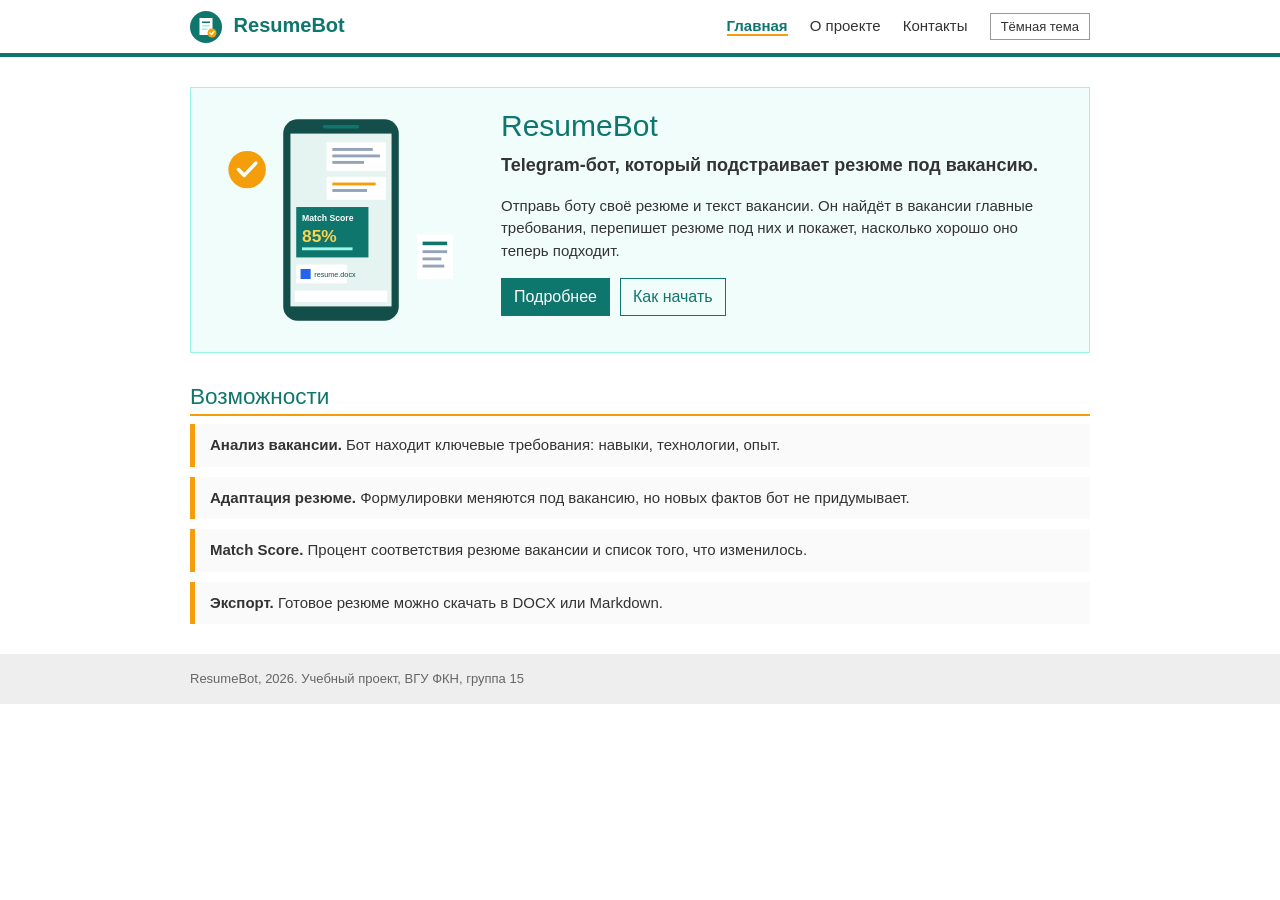
<file: index.html>
<!DOCTYPE html>
<html lang="ru">
<head>
  <meta charset="UTF-8">
  <meta name="viewport" content="width=device-width, initial-scale=1.0">
  <title>ResumeBot — Telegram-бот для резюме</title>
  <link rel="stylesheet" href="https://cdn.jsdelivr.net/npm/bootstrap@5.3.3/dist/css/bootstrap.min.css">
  <link rel="stylesheet" href="style.css">
  <script src="https://cdn.jsdelivr.net/npm/bootstrap@5.3.3/dist/js/bootstrap.bundle.min.js" defer></script>
  <script src="script.js" defer></script>
</head>
<body>
  <div class="top">
    <div class="wrap top-row">
      <div class="site-name">
        <img src="img/logo.svg" alt="Логотип ResumeBot: лист резюме с галочкой" width="32" height="32">
        <span>ResumeBot</span>
      </div>
      <ul class="menu">
        <li><a href="index.html">Главная</a></li>
        <li><a href="about.html">О проекте</a></li>
        <li><a href="contacts.html">Контакты</a></li>
        <li><button type="button" id="themeToggle" class="theme-btn" aria-pressed="false">Тёмная тема</button></li>
      </ul>
    </div>
  </div>

  <div class="wrap">
    <div class="intro">
      <img class="intro-pic" src="img/chat.svg" alt="Иллюстрация: чат с ботом в телефоне, бот показывает Match Score 85%">
      <div class="intro-text">
        <h1>ResumeBot</h1>
        <p class="lead">Telegram-бот, который подстраивает резюме под вакансию.</p>
        <p>Отправь боту своё резюме и текст вакансии. Он найдёт в вакансии главные требования,
          перепишет резюме под них и покажет, насколько хорошо оно теперь подходит.</p>

        <p class="intro-buttons">
          <button type="button" id="showMore" class="btn btn-brand" aria-expanded="false" aria-controls="moreText">Подробнее</button>
          <button type="button" class="btn btn-outline-brand" data-bs-toggle="modal" data-bs-target="#startModal">Как начать</button>
        </p>
        <p id="moreText" class="d-none more-text">Бот не придумывает новых фактов: он меняет формулировки,
          чтобы ваш опыт совпал с требованиями вакансии. Если нужного навыка в резюме нет,
          он не допишет его за вас.</p>
      </div>
    </div>

    <h2>Возможности</h2>
    <ul class="features">
      <li><b>Анализ вакансии.</b> Бот находит ключевые требования: навыки, технологии, опыт.</li>
      <li><b>Адаптация резюме.</b> Формулировки меняются под вакансию, но новых фактов бот не придумывает.</li>
      <li><b>Match Score.</b> Процент соответствия резюме вакансии и список того, что изменилось.</li>
      <li><b>Экспорт.</b> Готовое резюме можно скачать в DOCX или Markdown.</li>
    </ul>
  </div>

  <!-- Bootstrap modal -->
  <div class="modal fade" id="startModal" tabindex="-1" aria-labelledby="startModalLabel" aria-hidden="true">
    <div class="modal-dialog modal-dialog-centered">
      <div class="modal-content">
        <div class="modal-header">
          <div class="modal-title fs-5" id="startModalLabel">Как начать</div>
          <button type="button" class="btn-close" data-bs-dismiss="modal" aria-label="Закрыть"></button>
        </div>
        <div class="modal-body">
          <ol>
            <li>Написать боту /start и отправить своё резюме.</li>
            <li>Прислать текст вакансии.</li>
            <li>Получить адаптированное резюме, Match Score и список изменений.</li>
          </ol>
        </div>
        <div class="modal-footer">
          <button type="button" class="btn btn-brand" data-bs-dismiss="modal">Понятно</button>
        </div>
      </div>
    </div>
  </div>

  <div class="bottom">
    <div class="wrap">
      ResumeBot, 2026. Учебный проект, ВГУ ФКН, группа 15
    </div>
  </div>
</body>
</html>
</file>
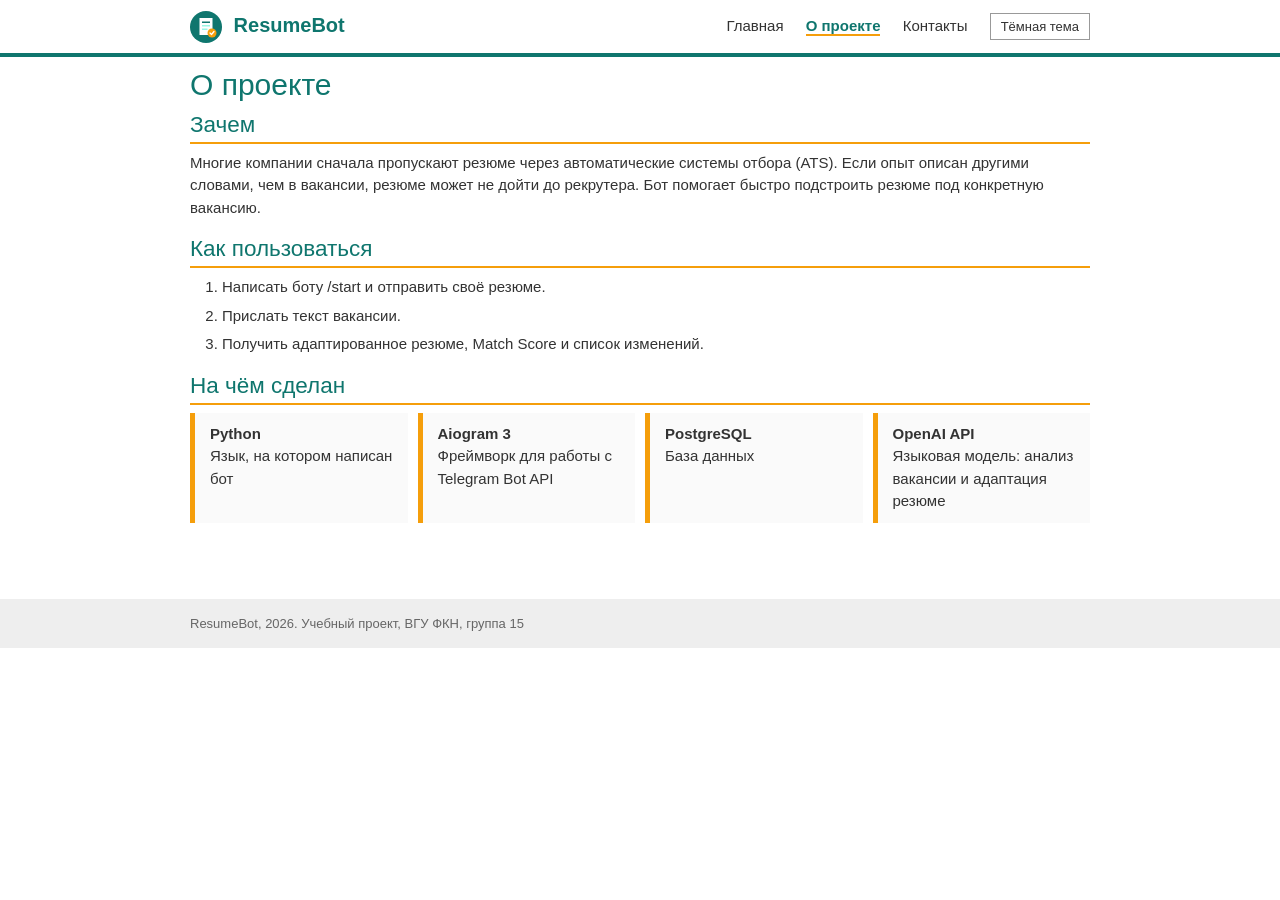
<file: about.html>
<!DOCTYPE html>
<html lang="ru">
<head>
  <meta charset="UTF-8">
  <meta name="viewport" content="width=device-width, initial-scale=1.0">
  <title>О проекте — ResumeBot</title>
  <link rel="stylesheet" href="https://cdn.jsdelivr.net/npm/bootstrap@5.3.3/dist/css/bootstrap.min.css">
  <link rel="stylesheet" href="style.css">
  <script src="https://cdn.jsdelivr.net/npm/bootstrap@5.3.3/dist/js/bootstrap.bundle.min.js" defer></script>
  <script src="script.js" defer></script>
</head>
<body>
  <div class="top">
    <div class="wrap top-row">
      <div class="site-name">
        <img src="img/logo.svg" alt="Логотип ResumeBot: лист резюме с галочкой" width="32" height="32">
        <span>ResumeBot</span>
      </div>
      <ul class="menu">
        <li><a href="index.html">Главная</a></li>
        <li><a href="about.html">О проекте</a></li>
        <li><a href="contacts.html">Контакты</a></li>
        <li><button type="button" id="themeToggle" class="theme-btn" aria-pressed="false">Тёмная тема</button></li>
      </ul>
    </div>
  </div>

  <div class="wrap page">
    <h1>О проекте</h1>

    <h2>Зачем</h2>
    <p>Многие компании сначала пропускают резюме через автоматические системы отбора (ATS).
      Если опыт описан другими словами, чем в вакансии, резюме может не дойти до рекрутера.
      Бот помогает быстро подстроить резюме под конкретную вакансию.</p>

    <h2>Как пользоваться</h2>
    <ol>
      <li>Написать боту /start и отправить своё резюме.</li>
      <li>Прислать текст вакансии.</li>
      <li>Получить адаптированное резюме, Match Score и список изменений.</li>
    </ol>

    <h2>На чём сделан</h2>
    <div id="stack">
      <p>Python, Aiogram 3, PostgreSQL, OpenAI API.</p>
    </div>
  </div>

  <div class="bottom">
    <div class="wrap">
      ResumeBot, 2026. Учебный проект, ВГУ ФКН, группа 15
    </div>
  </div>
</body>
</html>
</file>
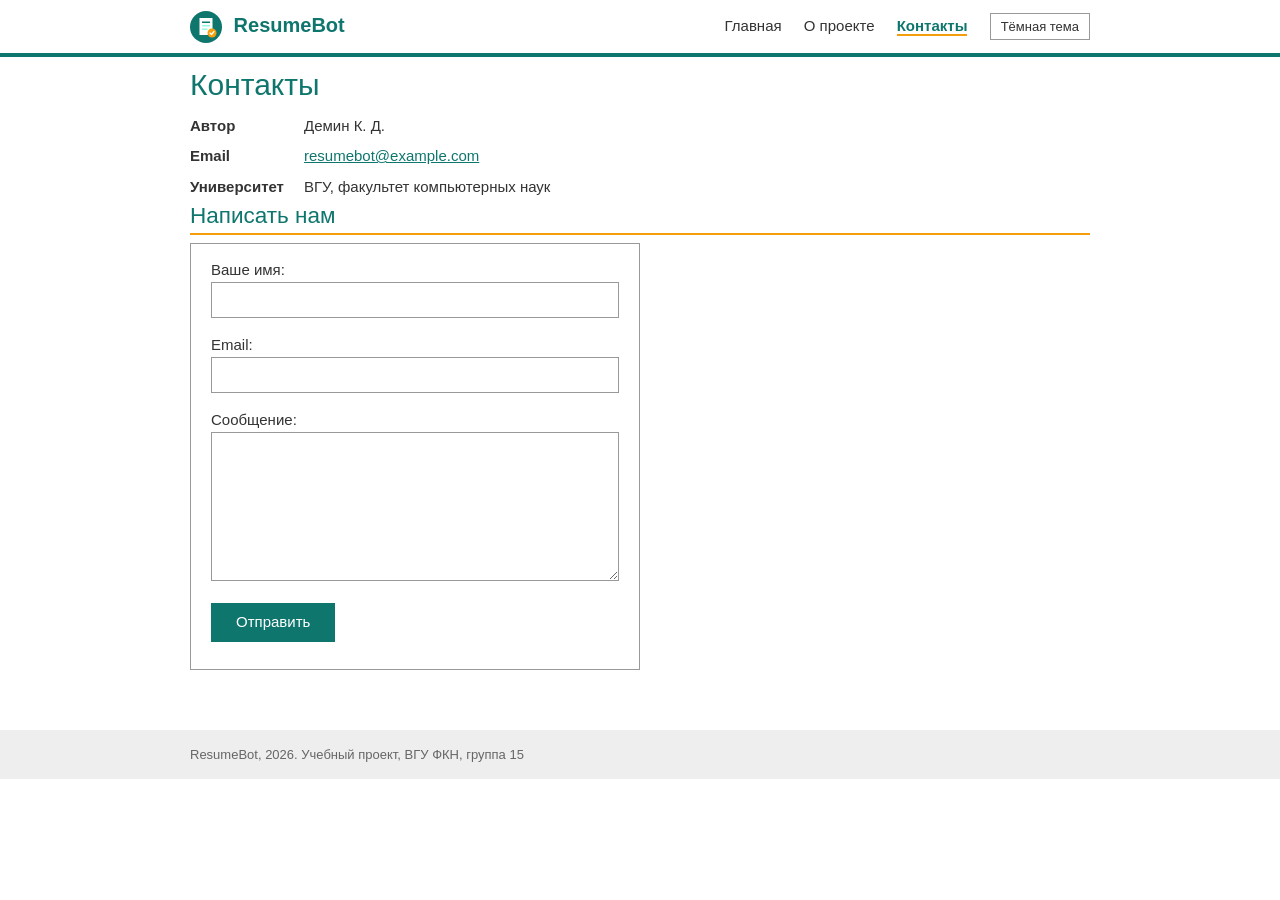
<file: contacts.html>
<!DOCTYPE html>
<html lang="ru">
<head>
  <meta charset="UTF-8">
  <meta name="viewport" content="width=device-width, initial-scale=1.0">
  <title>Контакты — ResumeBot</title>
  <link rel="stylesheet" href="https://cdn.jsdelivr.net/npm/bootstrap@5.3.3/dist/css/bootstrap.min.css">
  <link rel="stylesheet" href="style.css">
  <script src="https://cdn.jsdelivr.net/npm/bootstrap@5.3.3/dist/js/bootstrap.bundle.min.js" defer></script>
  <script src="script.js" defer></script>
</head>
<body>
  <div class="top">
    <div class="wrap top-row">
      <div class="site-name">
        <img src="img/logo.svg" alt="Логотип ResumeBot: лист резюме с галочкой" width="32" height="32">
        <span>ResumeBot</span>
      </div>
      <ul class="menu">
        <li><a href="index.html">Главная</a></li>
        <li><a href="about.html">О проекте</a></li>
        <li><a href="contacts.html">Контакты</a></li>
        <li><button type="button" id="themeToggle" class="theme-btn" aria-pressed="false">Тёмная тема</button></li>
      </ul>
    </div>
  </div>

  <div class="wrap page">
    <h1>Контакты</h1>
    <table class="info">
      <tr><td>Автор</td><td>Демин К. Д.</td></tr>
      <tr><td>Email</td><td><a href="mailto:resumebot@example.com">resumebot@example.com</a></td></tr>
      <tr><td>Университет</td><td>ВГУ, факультет компьютерных наук</td></tr>
    </table>

    <h2>Написать нам</h2>
    <form class="feedback" id="contactForm" action="#" method="post" novalidate>
      <p>
        <label for="name">Ваше имя:</label><br>
        <input type="text" id="name" name="name">
      </p>
      <p>
        <label for="email">Email:</label><br>
        <input type="email" id="email" name="email">
      </p>
      <p>
        <label for="message">Сообщение:</label><br>
        <textarea id="message" name="message" rows="6"></textarea>
      </p>
      <input type="submit" value="Отправить">
      <p id="formMessage" class="form-message" role="status" aria-live="polite"></p>
    </form>
  </div>

  <div class="bottom">
    <div class="wrap">
      ResumeBot, 2026. Учебный проект, ВГУ ФКН, группа 15
    </div>
  </div>
</body>
</html>
</file>
<file: style.css>
/* Основные стили */
body {
  margin: 0;
  font-family: Verdana, Tahoma, sans-serif;
  font-size: 15px;
  color: #333333;
  background: #ffffff;
}

.wrap {
  width: 90%;
  max-width: 900px;
  margin: 0 auto;
}

h1, h2 {
  color: #0f766e;
}

h1 {
  font-size: 2em;
}

h2 {
  font-size: 1.5em;
}

h2 {
  border-bottom: 2px solid #f59e0b;
  padding-bottom: 4px;
}

a {
  color: #0f766e;
}

a:hover {
  color: #115e59;
}

/* Верхняя полоса */
.top {
  border-bottom: 4px solid #0f766e;
  padding: 10px 0;
}

.top-row {
  display: flex;
  flex-wrap: wrap;
  justify-content: space-between;
  align-items: center;
}

.site-name {
  font-size: 20px;
  font-weight: bold;
  color: #0f766e;
}

.site-name img {
  vertical-align: middle;
  margin-right: 6px;
}

.menu {
  list-style: none;
  margin: 0;
  padding: 0;
}

.menu li {
  display: inline-block;
  margin-left: 18px;
}

.menu a {
  color: #333333;
  text-decoration: none;
}

/* Блок на главной */
.intro {
  display: flex;
  flex-wrap: wrap;
  align-items: center;
  gap: 30px;
  margin: 30px 0;
  padding: 20px;
  background: #f0fdfa;
  border: 1px solid #99f6e4;
}

.intro-pic {
  width: 260px;
  max-width: 100%;
}

.intro-text {
  flex: 1;
  min-width: 250px;
}

.lead {
  font-size: 18px;
  font-weight: bold;
}

/* Список возможностей */
.features {
  list-style: none;
  padding: 0;
}

.features li {
  border-left: 5px solid #f59e0b;
  background: #fafafa;
  padding: 10px 15px;
  margin-bottom: 10px;
}

/* Внутренние страницы */
.page {
  padding: 10px 0 30px 0;
}

.page ol li {
  margin-bottom: 6px;
}

.info td {
  padding: 4px 20px 4px 0;
}

.info td:first-child {
  font-weight: bold;
}

/* Форма */
.feedback {
  max-width: 450px;
  padding: 15px 20px;
  border: 1px solid #999999;
}

.feedback input[type="text"],
.feedback input[type="email"],
.feedback textarea {
  width: 100%;
  box-sizing: border-box;
  padding: 6px;
  border: 1px solid #999999;
  font-family: inherit;
}

.feedback input[type="submit"] {
  padding: 8px 25px;
  background: #0f766e;
  color: #ffffff;
  border: none;
  font-family: inherit;
}

/* Кнопки (цвета сайта поверх Bootstrap) */
.btn-brand {
  --bs-btn-color: #ffffff;
  --bs-btn-bg: #0f766e;
  --bs-btn-border-color: #0f766e;
  --bs-btn-hover-color: #ffffff;
  --bs-btn-hover-bg: #115e59;
  --bs-btn-hover-border-color: #115e59;
  --bs-btn-active-color: #ffffff;
  --bs-btn-active-bg: #134e4a;
  --bs-btn-active-border-color: #134e4a;
  --bs-btn-focus-shadow-rgb: 15, 118, 110;
  border-radius: 0;
}

.btn-outline-brand {
  --bs-btn-color: #0f766e;
  --bs-btn-border-color: #0f766e;
  --bs-btn-hover-color: #ffffff;
  --bs-btn-hover-bg: #0f766e;
  --bs-btn-hover-border-color: #0f766e;
  --bs-btn-active-color: #ffffff;
  --bs-btn-active-bg: #115e59;
  --bs-btn-active-border-color: #115e59;
  --bs-btn-focus-shadow-rgb: 15, 118, 110;
  border-radius: 0;
}

.intro-buttons {
  display: flex;
  flex-wrap: wrap;
  gap: 10px;
}

.more-text {
  margin-top: 10px;
  padding: 10px 15px;
  border-left: 5px solid #f59e0b;
  background: #ffffff;
}

/* Меню: активная страница и кнопка темы */
.menu a.active {
  color: #0f766e;
  font-weight: bold;
  border-bottom: 2px solid #f59e0b;
}

.theme-btn {
  padding: 3px 10px;
  border: 1px solid #999999;
  background: transparent;
  color: inherit;
  font-family: inherit;
  font-size: 13px;
  cursor: pointer;
}

.theme-btn:hover {
  border-color: #0f766e;
}

/* Технологии (из JSON) */
.stack-list {
  list-style: none;
  padding: 0;
  display: grid;
  grid-template-columns: repeat(auto-fit, minmax(200px, 1fr));
  gap: 10px;
}

.stack-list li {
  border-left: 5px solid #f59e0b;
  background: #fafafa;
  padding: 10px 15px;
}

/* Сообщения формы */
.form-message {
  margin: 12px 0 0 0;
  font-weight: bold;
}

.feedback .invalid {
  border-color: #dc3545;
  background: #fff5f5;
}

/* Подвал */
.bottom {
  margin-top: 30px;
  padding: 15px 0;
  background: #eeeeee;
  font-size: 13px;
  color: #666666;
}

/* Тёмная тема */
.dark-theme {
  background: #14181a;
  color: #e4e7e7;
}

.dark-theme h1,
.dark-theme h2,
.dark-theme a,
.dark-theme .site-name,
.dark-theme .menu a.active {
  color: #5eead4;
}

.dark-theme a:hover {
  color: #99f6e4;
}

.dark-theme .menu a {
  color: #e4e7e7;
}

.dark-theme .menu a.active {
  color: #5eead4;
}

.dark-theme .top {
  border-bottom-color: #14b8a6;
}

.dark-theme .intro {
  background: #0f2a28;
  border-color: #115e59;
}

.dark-theme .features li,
.dark-theme .stack-list li {
  background: #1d2326;
}

.dark-theme .more-text {
  background: #14181a;
}

.dark-theme .bottom {
  background: #1d2326;
  color: #9aa5a5;
}

.dark-theme .feedback,
.dark-theme .theme-btn {
  border-color: #5b6b6b;
}

.dark-theme .feedback input[type="text"],
.dark-theme .feedback input[type="email"],
.dark-theme .feedback textarea {
  background: #1d2326;
  color: #e4e7e7;
  border-color: #5b6b6b;
}

.dark-theme .feedback .invalid {
  border-color: #f87171;
  background: #2a1a1a;
}

.dark-theme .feedback input[type="submit"] {
  background: #14b8a6;
  color: #042f2e;
}

.dark-theme .btn-outline-brand {
  --bs-btn-color: #5eead4;
  --bs-btn-border-color: #5eead4;
  --bs-btn-hover-color: #042f2e;
  --bs-btn-hover-bg: #5eead4;
}

/* Телефоны */
@media (max-width: 600px) {
  .menu li {
    margin-left: 0;
    margin-right: 15px;
  }

  .intro {
    justify-content: center;
  }
}
</file>
